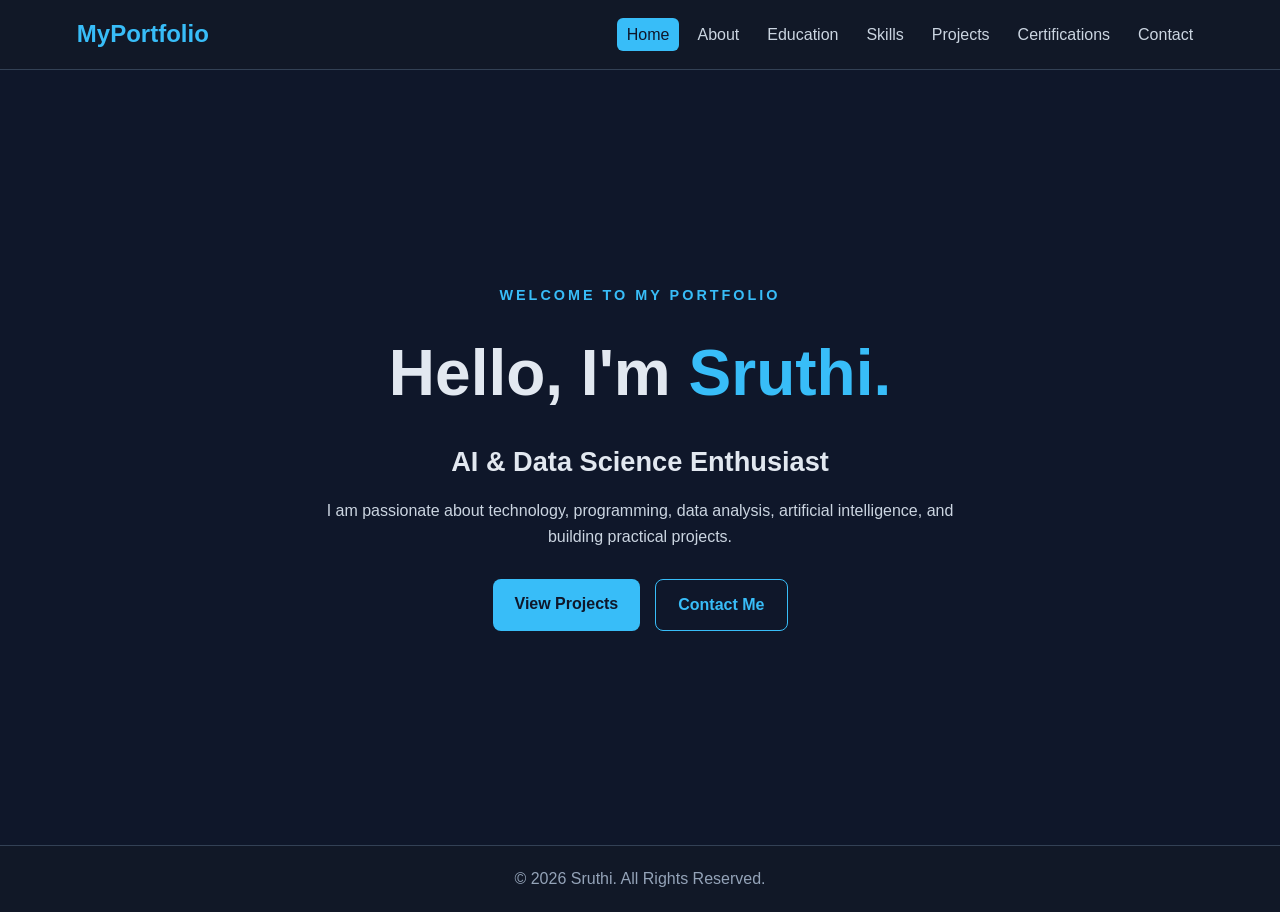
<file: index.html>
<!DOCTYPE html>
<html lang="en">
<head>
    <meta charset="UTF-8">
    <meta name="viewport" content="width=device-width, initial-scale=1.0">
    <title>My Portfolio</title>
    <link rel="stylesheet" href="cssstyle.css">
</head>
<body>
    <header>
        <nav class="navbar">
            <a class="logo" href="index.html">MyPortfolio</a>
            <ul>
                <li><a href="index.html" class="active">Home</a></li>
                <li><a href="about.html">About</a></li>
                <li><a href="education.html">Education</a></li>
                <li><a href="skills.html">Skills</a></li>
                <li><a href="projects.html">Projects</a></li>
                <li><a href="certification.html">Certifications</a></li>
                <li><a href="contact.html">Contact</a></li>
            </ul>
        </nav>
    </header>

    <main class="hero">
        <section class="hero-content">
            <p class="tagline">WELCOME TO MY PORTFOLIO</p>
            <h1>Hello, I'm <span>Sruthi.</span></h1>
            <h2>AI & Data Science Enthusiast</h2>
            <p>
                I am passionate about technology, programming, data analysis,
                artificial intelligence, and building practical projects.
            </p>
            <div class="buttons">
                <a href="projects.html" class="btn">View Projects</a>
                <a href="contact.html" class="btn secondary">Contact Me</a>
            </div>
        </section>
    </main>

    <footer>
        <p>&copy; 2026 Sruthi. All Rights Reserved.</p>
    </footer>
</body>
</html>
</file>
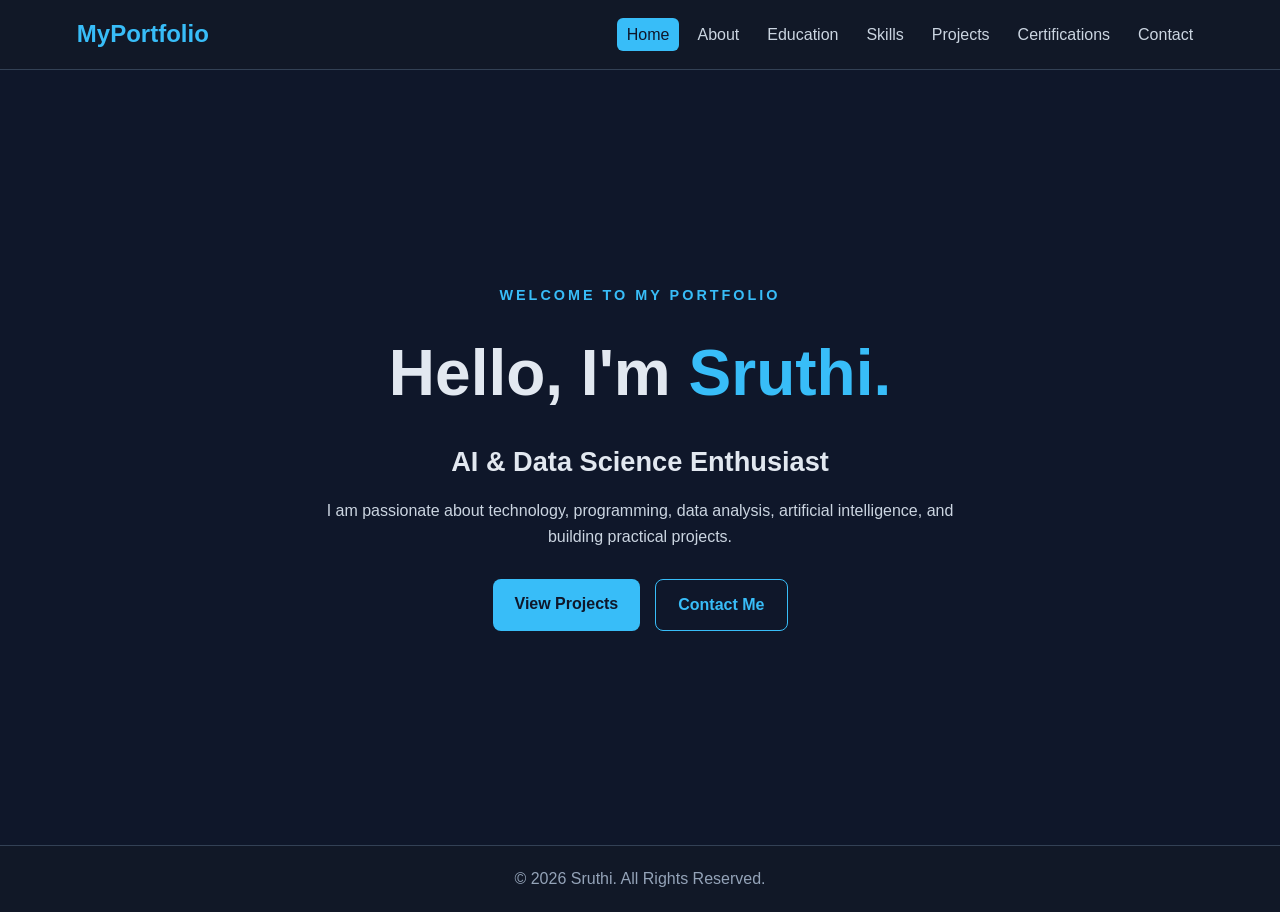
<file: 1iindex.html>
<!DOCTYPE html>
<html lang="en">
<head>
    <meta charset="UTF-8">
    <meta name="viewport" content="width=device-width, initial-scale=1.0">
    <title>My Portfolio</title>
    <link rel="stylesheet" href="cssstyle.css">
</head>
<body>
    <header>
        <nav class="navbar">
            <a class="logo" href="index.html">MyPortfolio</a>
            <ul>
                <li><a href="index.html" class="active">Home</a></li>
                <li><a href="about.html">About</a></li>
                <li><a href="education.html">Education</a></li>
                <li><a href="skills.html">Skills</a></li>
                <li><a href="projects.html">Projects</a></li>
                <li><a href="certification.html">Certifications</a></li>
                <li><a href="contact.html">Contact</a></li>
            </ul>
        </nav>
    </header>

    <main class="hero">
        <section class="hero-content">
            <p class="tagline">WELCOME TO MY PORTFOLIO</p>
            <h1>Hello, I'm <span>Sruthi.</span></h1>
            <h2>AI & Data Science Enthusiast</h2>
            <p>
                I am passionate about technology, programming, data analysis,
                artificial intelligence, and building practical projects.
            </p>
            <div class="buttons">
                <a href="projects.html" class="btn">View Projects</a>
                <a href="contact.html" class="btn secondary">Contact Me</a>
            </div>
        </section>
    </main>

    <footer>
        <p>&copy; 2026 Sruthi. All Rights Reserved.</p>
    </footer>
</body>
</html>
</file>
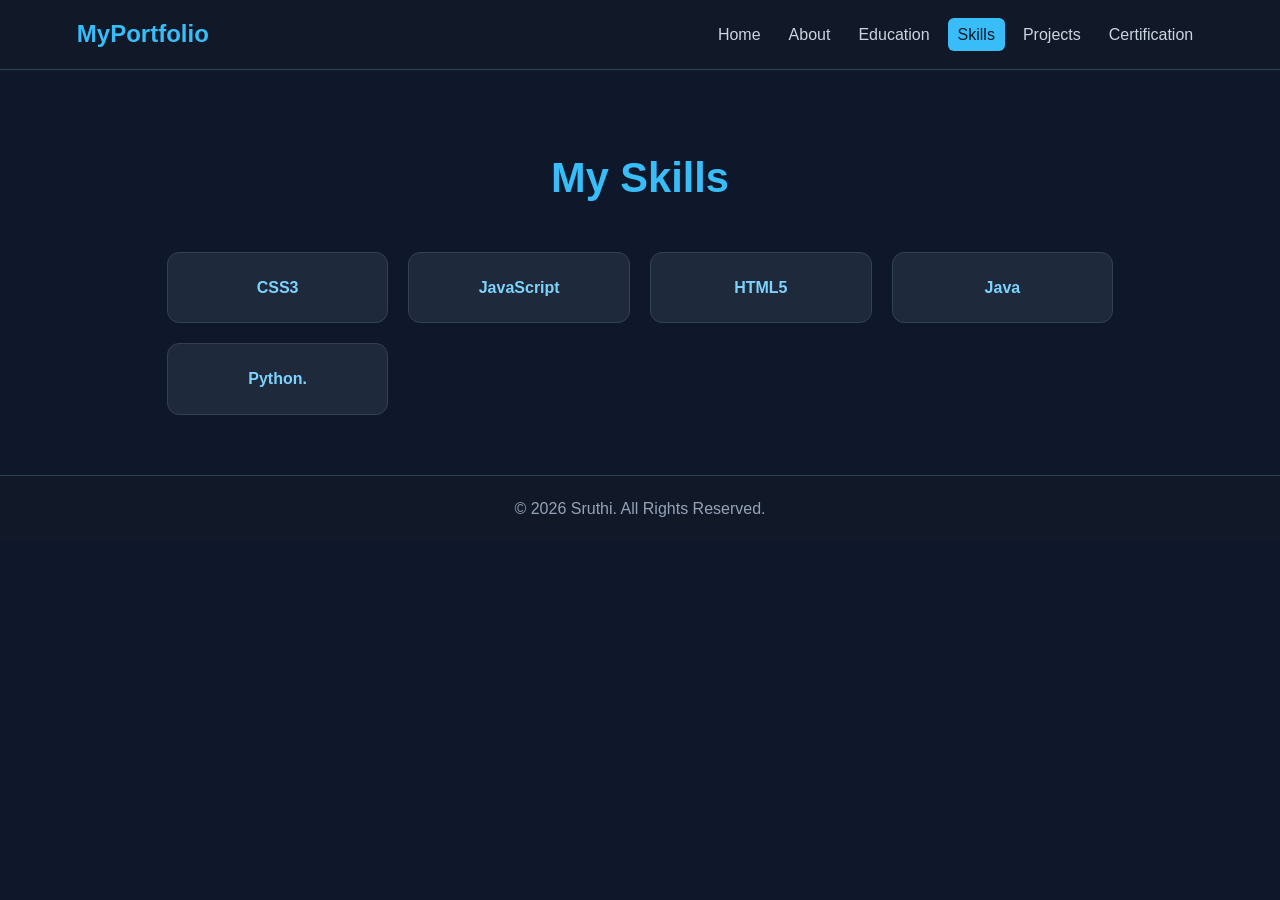
<file: about.html>
<!DOCTYPE html>
<html lang="en">
<head>
    <meta charset="UTF-8">
    <meta name="viewport" content="width=device-width, initial-scale=1.0">
    <title>Skills</title>
    <link rel="stylesheet" href="cssstyle.css">
</head>
<body>
    <header>
        <nav class="navbar">
            <a class="logo" href="index.html">MyPortfolio</a>
            <ul>
                <li><a href="index.html">Home</a></li>
                <li><a href="about.html">About</a></li>
                <li><a href="education.html">Education</a></li>
                <li><a href="skills.html" class="active">Skills</a></li>
                <li><a href="projects.html">Projects</a></li>
                <li><a href="certification.html">Certification</a></li>
            </ul>
        </nav>
    </header>

    <main class="page">
        <h1>My Skills</h1>
        <div class="skills-grid">
            <div class="skill">CSS3</div>
            <div class="skill">JavaScript</div>
            <div class="skill">HTML5</div>
            <div class="skill">Java</div>
            <div class="skill">Python.</div>
            
        </div>
    </main>

    <footer>
        <p>&copy; 2026 Sruthi. All Rights Reserved.</p>
    </footer>
</body>
</html>
</file>
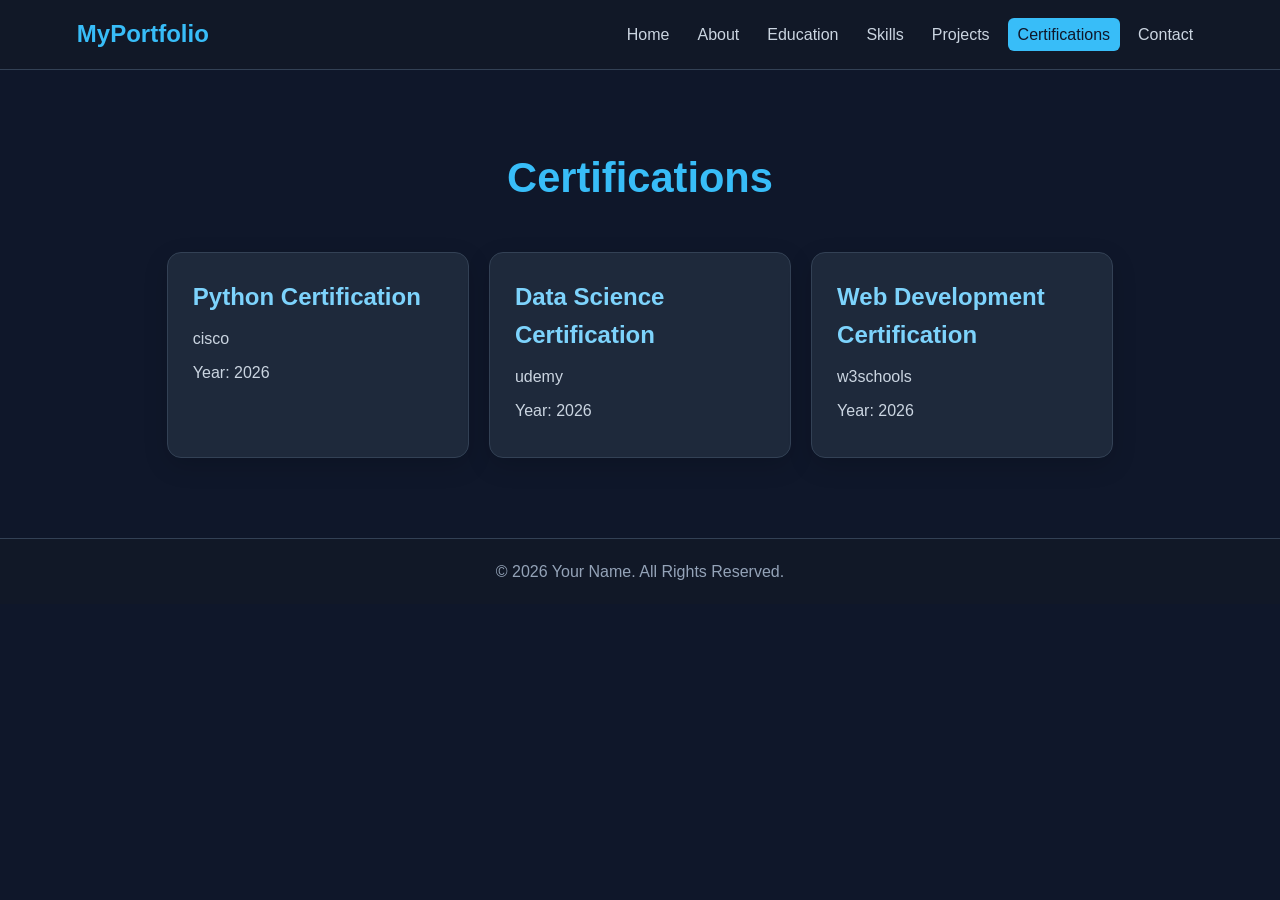
<file: certification.html>
<!DOCTYPE html>
<html lang="en">
<head><meta charset="UTF-8"><meta name="viewport" content="width=device-width, initial-scale=1.0">
<title>Certifications</title><link rel="stylesheet" href="cssstyle.css"></head>
<body>
<header><nav class="navbar"><a class="logo" href="index.html">MyPortfolio</a><ul>
<li><a href="index.html">Home</a></li><li><a href="about.html">About</a></li><li><a href="education.html">Education</a></li>
<li><a href="skills.html">Skills</a></li><li><a href="projects.html">Projects</a></li><li><a href="certification.html" class="active">Certifications</a></li><li><a href="contact.html">Contact</a></li>
</ul></nav></header>
<main class="page"><h1>Certifications</h1>
<div class="cert-grid">
    <div class="card"><h2>Python Certification</h2><p>cisco </p><p>Year: 2026</p></div>
    <div class="card"><h2>Data Science Certification</h2><p>udemy</p><p>Year: 2026</p></div>
    <div class="card"><h2>Web Development Certification</h2><p>w3schools </p><p>Year: 2026</p></div>
</div></main>
<footer><p>&copy; 2026 Your Name. All Rights Reserved.</p></footer>
</body></html>
</file>
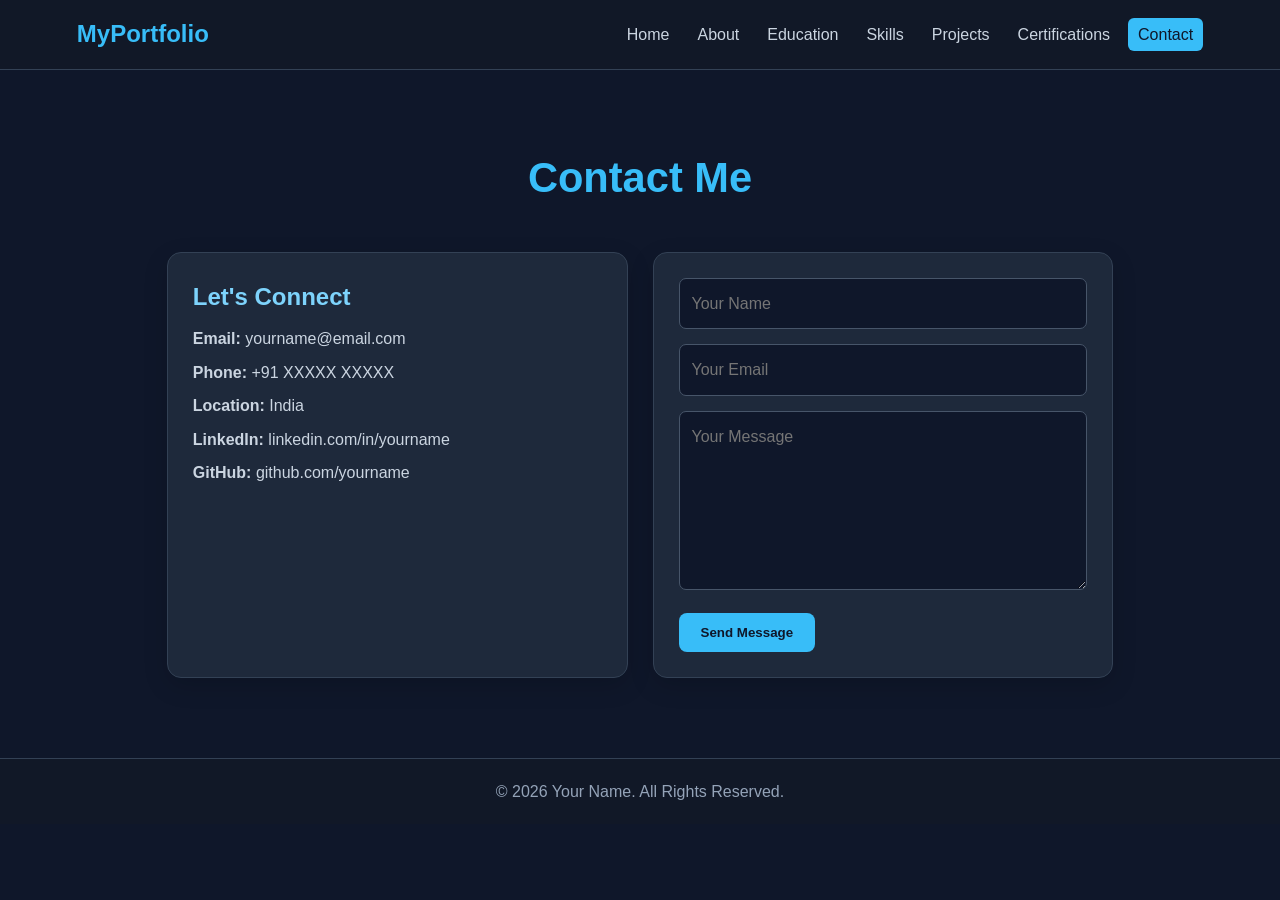
<file: contact.html>
<!DOCTYPE html>
<html lang="en">
<head><meta charset="UTF-8"><meta name="viewport" content="width=device-width, initial-scale=1.0">
<title>Contact</title><link rel="stylesheet" href="cssstyle.css"></head>
<body>
<header><nav class="navbar"><a class="logo" href="index.html">MyPortfolio</a><ul>
<li><a href="index.html">Home</a></li><li><a href="about.html">About</a></li><li><a href="education.html">Education</a></li>
<li><a href="skills.html">Skills</a></li><li><a href="projects.html">Projects</a></li><li><a href="certification.html">Certifications</a></li><li><a href="contact.html" class="active">Contact</a></li>
</ul></nav></header>
<main class="page"><h1>Contact Me</h1>
<div class="contact-box">
    <div class="card"><h2>Let's Connect</h2>
        <p><strong>Email:</strong> yourname@email.com</p>
        <p><strong>Phone:</strong> +91 XXXXX XXXXX</p>
        <p><strong>Location:</strong> India</p>
        <p><strong>LinkedIn:</strong> linkedin.com/in/yourname</p>
        <p><strong>GitHub:</strong> github.com/yourname</p>
    </div>
    <form class="card" onsubmit="return false;">
        <input type="text" placeholder="Your Name" required>
        <input type="email" placeholder="Your Email" required>
        <textarea rows="6" placeholder="Your Message" required></textarea>
        <button class="btn" type="submit">Send Message</button>
    </form>
</div></main>
<footer><p>&copy; 2026 Your Name. All Rights Reserved.</p></footer>
</body></html>
</file>
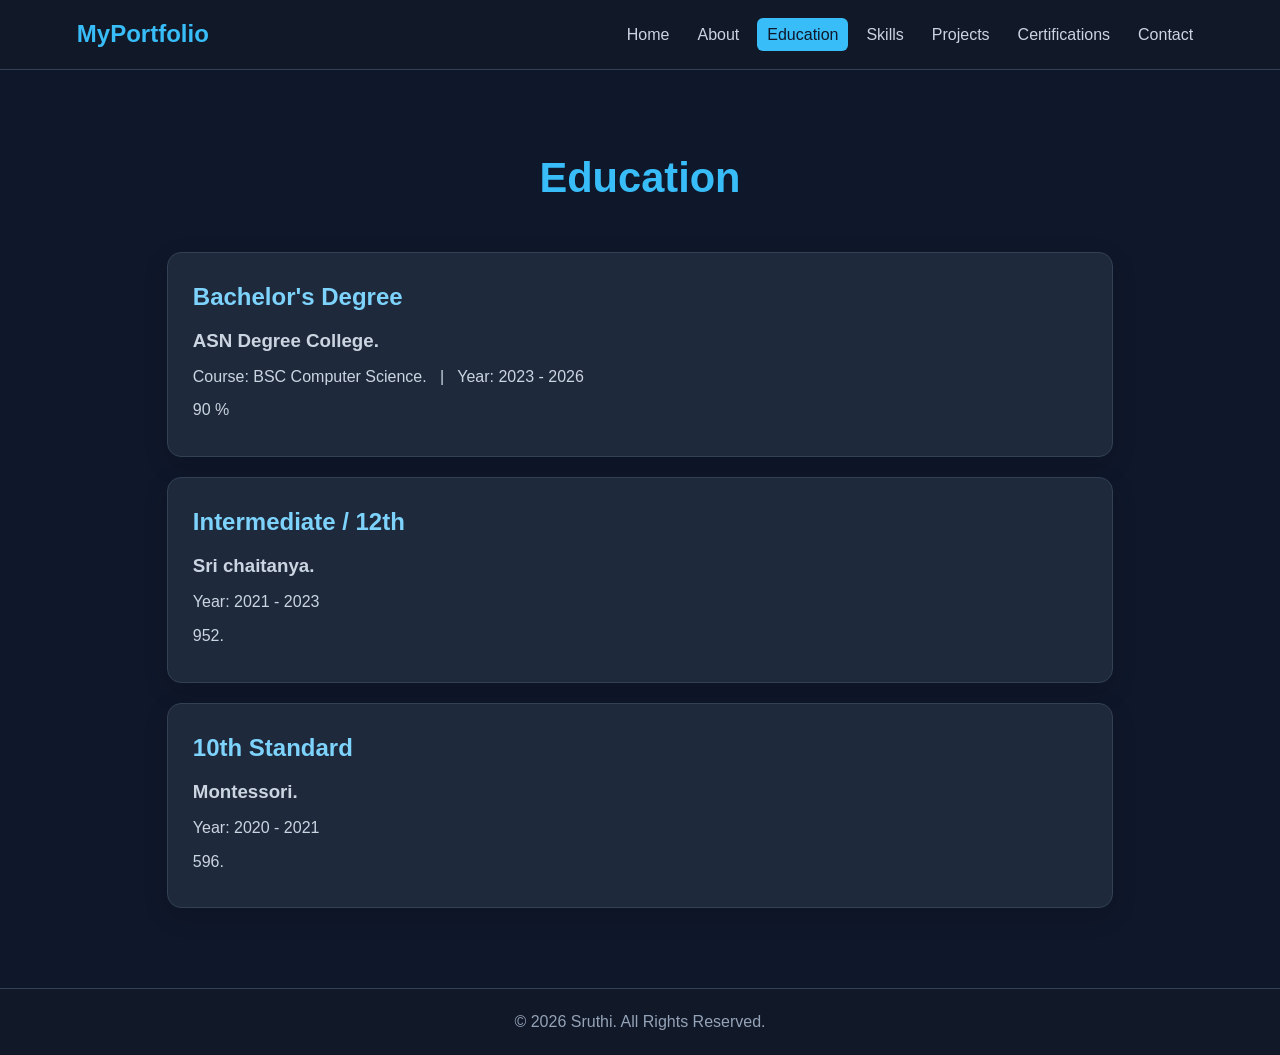
<file: education.html>
<!DOCTYPE html>
<html lang="en">
<head><meta charset="UTF-8"><meta name="viewport" content="width=device-width, initial-scale=1.0">
<title>Education</title><link rel="stylesheet" href="cssstyle.css"></head>
<body>
<header><nav class="navbar"><a class="logo" href="index.html">MyPortfolio</a><ul>
<li><a href="index.html">Home</a></li><li><a href="about.html">About</a></li><li><a href="education.html" class="active">Education</a></li>
<li><a href="skills.html">Skills</a></li><li><a href="projects.html">Projects</a></li><li><a href="certification.html">Certifications</a></li><li><a href="contact.html">Contact</a></li>
</ul></nav></header>
<main class="page"><h1>Education</h1>
<div class="timeline">
    <div class="card"><h2>Bachelor's Degree</h2><h3>ASN Degree College.</h3><p>Course: BSC Computer Science. &nbsp; | &nbsp; Year: 2023 - 2026</p><p>90 %</p></div>
    <div class="card"><h2>Intermediate / 12th</h2><h3>Sri chaitanya.</h3><p>Year: 2021 - 2023</p><p>952.</p></div>
    <div class="card"><h2>10th Standard</h2><h3>Montessori.</h3><p>Year: 2020 - 2021</p><p>596.</p></div>
</div></main>
<footer><p>&copy; 2026 Sruthi. All Rights Reserved.</p></footer>
</body></html>
</file>
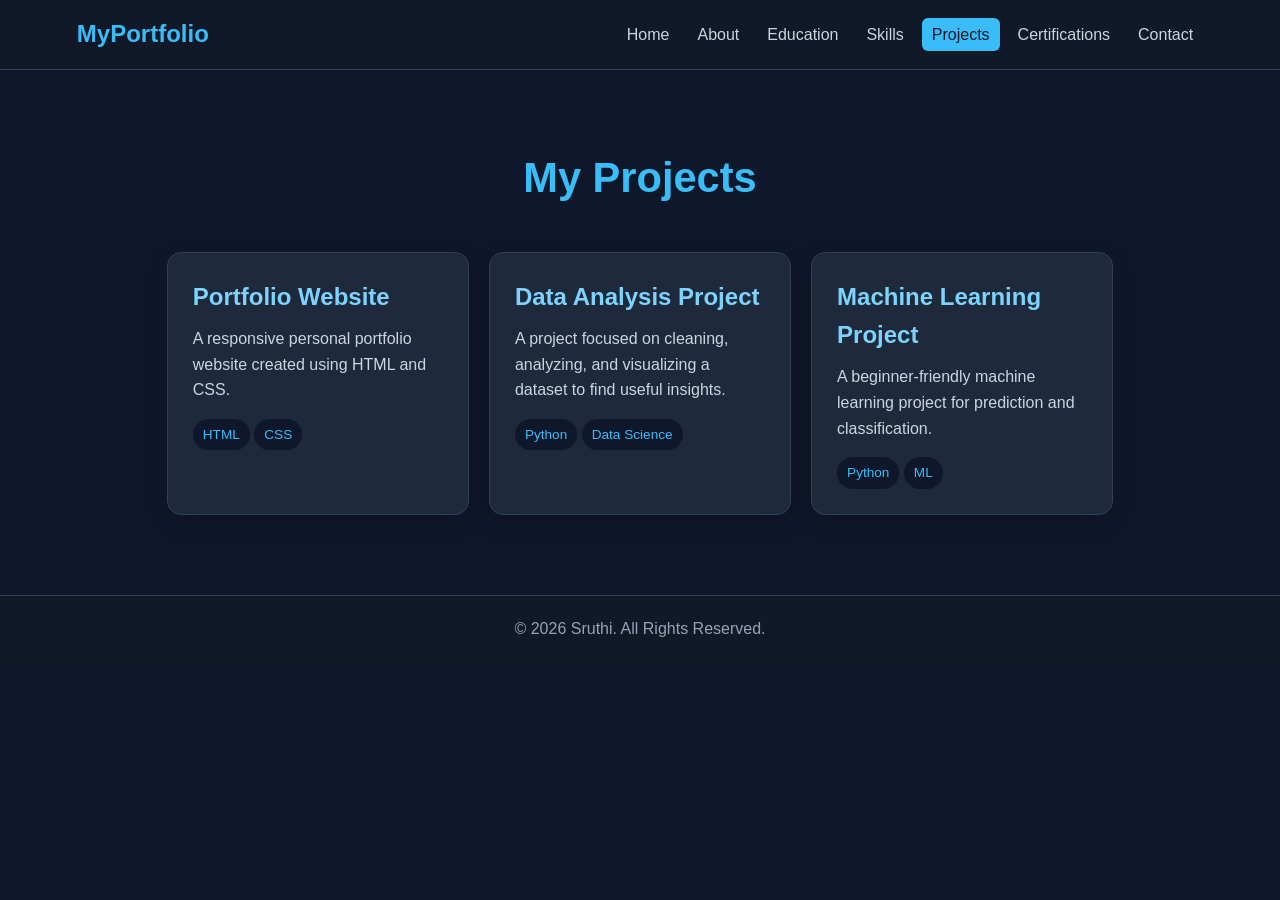
<file: projects.html>
<!DOCTYPE html>
<html lang="en">
<head><meta charset="UTF-8"><meta name="viewport" content="width=device-width, initial-scale=1.0">
<title>Projects</title><link rel="stylesheet" href="cssstyle.css"></head>
<body>
<header><nav class="navbar"><a class="logo" href="index.html">MyPortfolio</a><ul>
<li><a href="index.html">Home</a></li><li><a href="about.html">About</a></li><li><a href="education.html">Education</a></li>
<li><a href="skills.html">Skills</a></li><li><a href="projects.html" class="active">Projects</a></li><li><a href="certification.html">Certifications</a></li><li><a href="contact.html">Contact</a></li>
</ul></nav></header>
<main class="page"><h1>My Projects</h1>
<div class="project-grid">
    <article class="card"><h2>Portfolio Website</h2><p>A responsive personal portfolio website created using HTML and CSS.</p><span class="badge">HTML</span> <span class="badge">CSS</span></article>
    <article class="card"><h2>Data Analysis Project</h2><p>A project focused on cleaning, analyzing, and visualizing a dataset to find useful insights.</p><span class="badge">Python</span> <span class="badge">Data Science</span></article>
    <article class="card"><h2>Machine Learning Project</h2><p>A beginner-friendly machine learning project for prediction and classification.</p><span class="badge">Python</span> <span class="badge">ML</span></article>
</div></main>
<footer><p>&copy; 2026 Sruthi. All Rights Reserved.</p></footer>
</body></html>
</file>
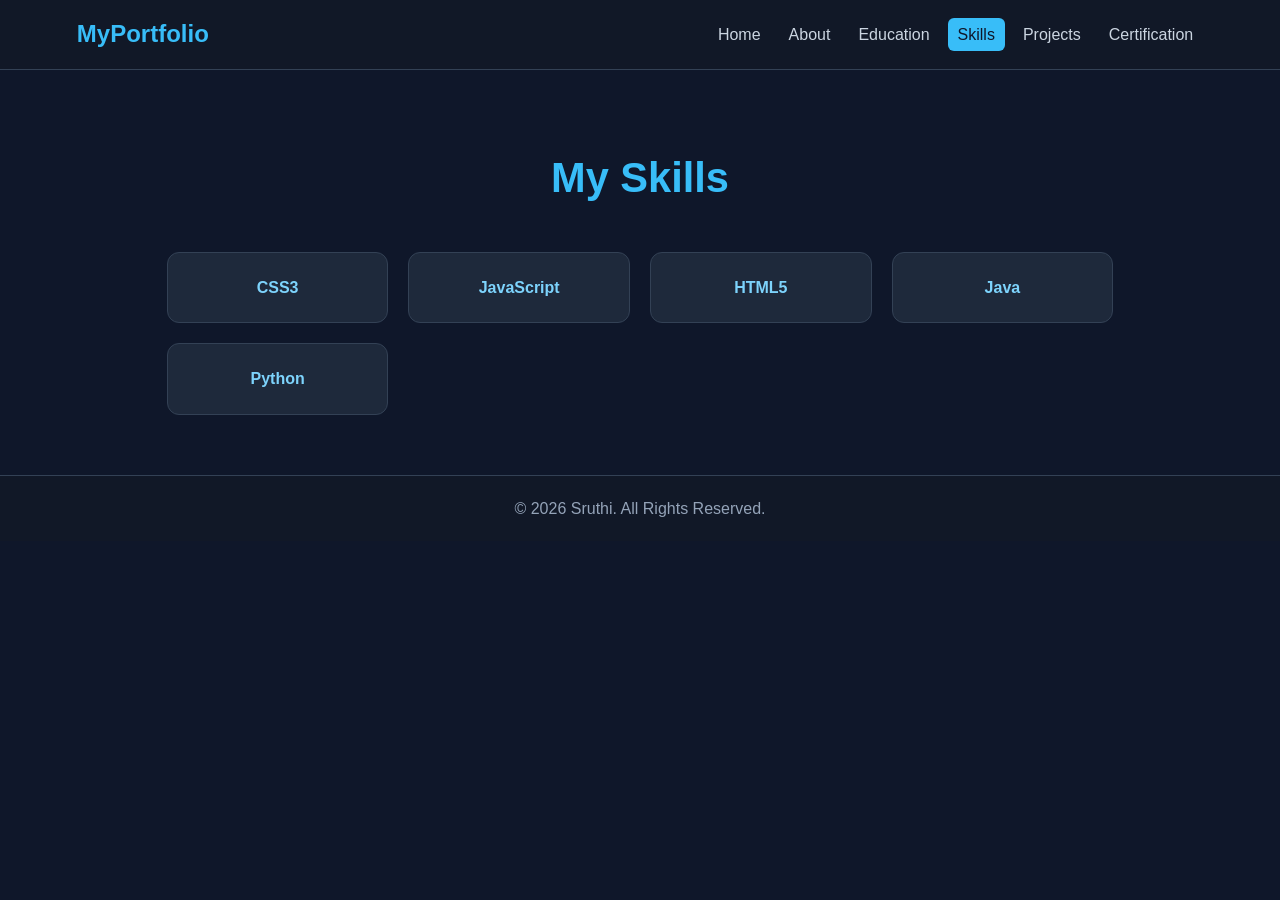
<file: skills.html>
<!DOCTYPE html>
<html lang="en">
<head>
    <meta charset="UTF-8">
    <meta name="viewport" content="width=device-width, initial-scale=1.0">
    <title>Skills</title>
    <link rel="stylesheet" href="cssstyle.css">
</head>
<body>
    <header>
        <nav class="navbar">
            <a class="logo" href="index.html">MyPortfolio</a>
            <ul>
                <li><a href="index.html">Home</a></li>
                <li><a href="about.html">About</a></li>
                <li><a href="education.html">Education</a></li>
                <li><a href="skills.html" class="active">Skills</a></li>
                <li><a href="projects.html">Projects</a></li>
                <li><a href="certification.html">Certification</a></li>
            </ul>
        </nav>
    </header>

    <main class="page">
        <h1>My Skills</h1>
        <div class="skills-grid">
            <div class="skill">CSS3</div>
            <div class="skill">JavaScript</div>
            <div class="skill">HTML5</div>
            <div class="skill">Java</div>
            <div class="skill">Python</div>
            
        </div>
    </main>

    <footer>
        <p>&copy; 2026 Sruthi. All Rights Reserved.</p>
    </footer>
</body>
</html>
</file>
<file: cssstyle.css>
* {
    margin: 0;
    padding: 0;
    box-sizing: border-box;
}

body {
    font-family: Arial, Helvetica, sans-serif;
    background: #0f172a;
    color: #e2e8f0;
    line-height: 1.6;
    min-height: 100vh;
}

.navbar {
    width: 100%;
    min-height: 70px;
    padding: 15px 6%;
    display: flex;
    justify-content: space-between;
    align-items: center;
    background: #111827;
    border-bottom: 1px solid #334155;
}

.logo {
    color: #38bdf8;
    text-decoration: none;
    font-size: 1.5rem;
    font-weight: bold;
}

.navbar ul {
    list-style: none;
    display: flex;
    flex-wrap: wrap;
    gap: 8px;
    justify-content: flex-end;
}

.navbar a:not(.logo) {
    color: #cbd5e1;
    text-decoration: none;
    padding: 8px 10px;
    border-radius: 6px;
    transition: 0.3s;
}

.navbar a:not(.logo):hover,
.navbar a.active {
    color: #0f172a;
    background: #38bdf8;
}

.hero {
    min-height: calc(100vh - 125px);
    display: flex;
    align-items: center;
    justify-content: center;
    padding: 60px 8%;
    text-align: center;
}

.hero-content {
    max-width: 850px;
}

.tagline {
    color: #38bdf8;
    letter-spacing: 3px;
    font-size: 0.9rem;
    font-weight: bold;
}

h1 {
    font-size: clamp(2.2rem, 6vw, 4rem);
    margin: 15px 0;
}

.hero h1 span {
    color: #38bdf8;
}

.hero h2 {
    font-size: 1.7rem;
    margin-bottom: 15px;
}

.hero p:not(.tagline) {
    color: #cbd5e1;
    max-width: 650px;
    margin: auto;
}

.buttons {
    margin-top: 30px;
    display: flex;
    gap: 15px;
    justify-content: center;
    flex-wrap: wrap;
}

.btn {
    display: inline-block;
    border: none;
    text-decoration: none;
    cursor: pointer;
    background: #38bdf8;
    color: #0f172a;
    padding: 12px 22px;
    border-radius: 8px;
    font-weight: bold;
    transition: 0.3s;
}

.btn:hover {
    transform: translateY(-2px);
    background: #7dd3fc;
}

.btn.secondary {
    background: transparent;
    color: #38bdf8;
    border: 1px solid #38bdf8;
}

.page {
    max-width: 1100px;
    margin: auto;
    padding: 60px 6%;
}

.page > h1 {
    text-align: center;
    color: #38bdf8;
    font-size: 2.6rem;
    margin-bottom: 40px;
}

.card {
    background: #1e293b;
    border: 1px solid #334155;
    border-radius: 14px;
    padding: 25px;
    margin-bottom: 20px;
    box-shadow: 0 8px 25px rgba(0,0,0,0.15);
}

.card h2 {
    color: #7dd3fc;
    margin-bottom: 10px;
}

.card h3 {
    color: #cbd5e1;
    margin-bottom: 8px;
}

.card p {
    color: #cbd5e1;
    margin-bottom: 8px;
}

.skills-grid,
.project-grid,
.cert-grid {
    display: grid;
    grid-template-columns: repeat(auto-fit, minmax(220px, 1fr));
    gap: 20px;
}

.skill {
    padding: 22px;
    text-align: center;
    background: #1e293b;
    border: 1px solid #334155;
    border-radius: 12px;
    color: #7dd3fc;
    font-weight: bold;
    transition: 0.3s;
}

.skill:hover {
    transform: translateY(-5px);
    border-color: #38bdf8;
}

.badge {
    display: inline-block;
    padding: 5px 10px;
    margin-top: 8px;
    background: #0f172a;
    color: #38bdf8;
    border-radius: 20px;
    font-size: 0.85rem;
}

.contact-box {
    display: grid;
    grid-template-columns: 1fr 1fr;
    gap: 25px;
}

form input,
form textarea {
    width: 100%;
    margin-bottom: 15px;
    padding: 12px;
    border: 1px solid #475569;
    border-radius: 7px;
    background: #0f172a;
    color: white;
    font: inherit;
}

form textarea {
    resize: vertical;
}

footer {
    text-align: center;
    padding: 20px;
    background: #111827;
    border-top: 1px solid #334155;
    color: #94a3b8;
}

@media (max-width: 800px) {
    .navbar {
        flex-direction: column;
        gap: 15px;
    }

    .navbar ul {
        justify-content: center;
    }

    .contact-box {
        grid-template-columns: 1fr;
    }
}
</file>
